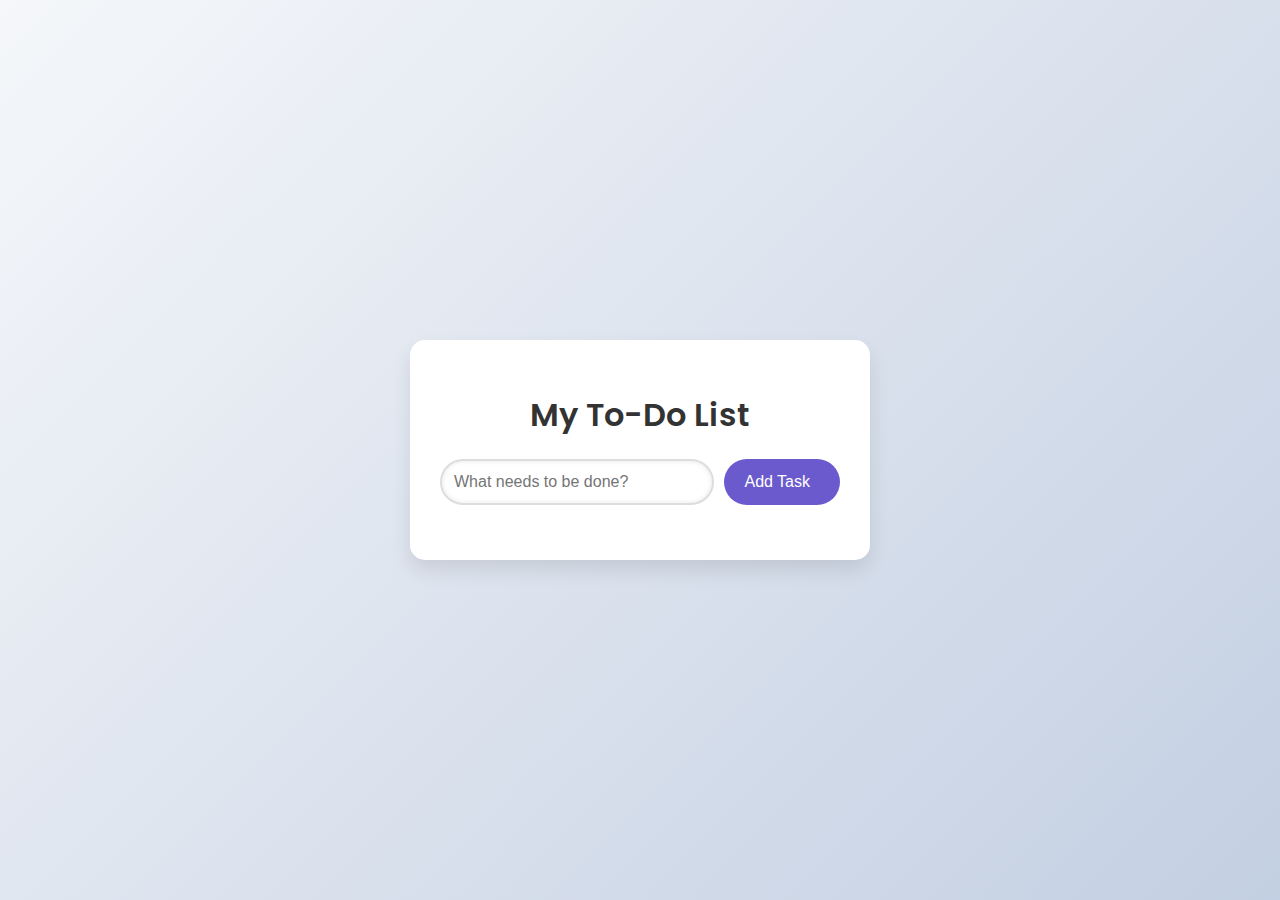
<file: Task2.html>
<!DOCTYPE html>
<html lang="en">
<head>
    <meta charset="UTF-8">
    <meta name="viewport" content="width=device-width, initial-scale=1.0">
    <title>To-Do List</title>
    <link rel="stylesheet" href="Task2.css">
    <link href="https://fonts.googleapis.com/css2?family=Poppins:wght@300;400;600&display=swap" rel="stylesheet">
</head>
<body>
    <div class="todo-container">
        <h1>My To-Do List</h1>
        <form id="todo-form">
            <input type="text" id="todo-input" placeholder="What needs to be done?" required>
            <button type="submit"><span>Add Task</span></button>
        </form>
        <ul id="todo-list"></ul>
    </div>
    <script src="Task2.js"></script>
</body>
</html>
</file>
<file: Task2.css>
/* General Styling */
body {
    font-family: 'Poppins', sans-serif;
    background: linear-gradient(135deg, #f5f7fa 0%, #c3cfe2 100%);
    display: flex;
    justify-content: center;
    align-items: center;
    height: 100vh;
    margin: 0;
}

.todo-container {
    background: white;
    padding: 30px;
    border-radius: 15px;
    box-shadow: 0 10px 20px rgba(0, 0, 0, 0.1);
    width: 400px;
    max-width: 90%;
    text-align: center;
}

h1 {
    font-weight: 600;
    color: #333;
    margin-bottom: 20px;
}

form {
    display: flex;
    justify-content: space-between;
    margin-bottom: 25px;
}

input[type="text"] {
    flex: 1;
    padding: 12px;
    font-size: 16px;
    border: 2px solid #ddd;
    border-radius: 30px;
    outline: none;
    transition: all 0.3s;
    box-shadow: inset 0 0 5px rgba(0, 0, 0, 0.1);
}

input[type="text"]:focus {
    border-color: #6a5acd;
    box-shadow: 0 0 8px rgba(106, 90, 205, 0.5);
}

button {
    background-color: #6a5acd;
    color: white;
    border: none;
    padding: 12px 20px;
    margin-left: 10px;
    border-radius: 30px;
    cursor: pointer;
    font-size: 16px;
    transition: background-color 0.3s ease;
}

button:hover {
    background-color: #5a4ecb;
}

button span {
    display: block;
    position: relative;
    padding-right: 10px;
    transition: padding-right 0.3s;
}

button span::after {
    content: '➕';
    position: absolute;
    right: 0;
    top: 0;
    opacity: 0;
    transition: opacity 0.3s, right 0.3s;
}

button:hover span {
    padding-right: 25px;
}

button:hover span::after {
    opacity: 1;
    right: -15px;
}

/* To-Do List Styling */
ul {
    list-style: none;
    padding: 0;
    margin: 0;
}

li {
    background: #f5f5f5;
    padding: 15px;
    margin-bottom: 15px;
    display: flex;
    justify-content: space-between;
    align-items: center;
    border-radius: 10px;
    box-shadow: 0 5px 10px rgba(0, 0, 0, 0.1);
    transition: transform 0.3s ease;
}

li:hover {
    transform: scale(1.02);
}

li.completed {
    text-decoration: line-through;
    color: #aaa;
}

li button {
    background-color: #ff4757;
    border: none;
    color: white;
    padding: 5px 12px;
    cursor: pointer;
    border-radius: 20px;
    font-size: 14px;
    transition: background-color 0.3s ease;
}

li button:hover {
    background-color: #e84141;
}
</file>
